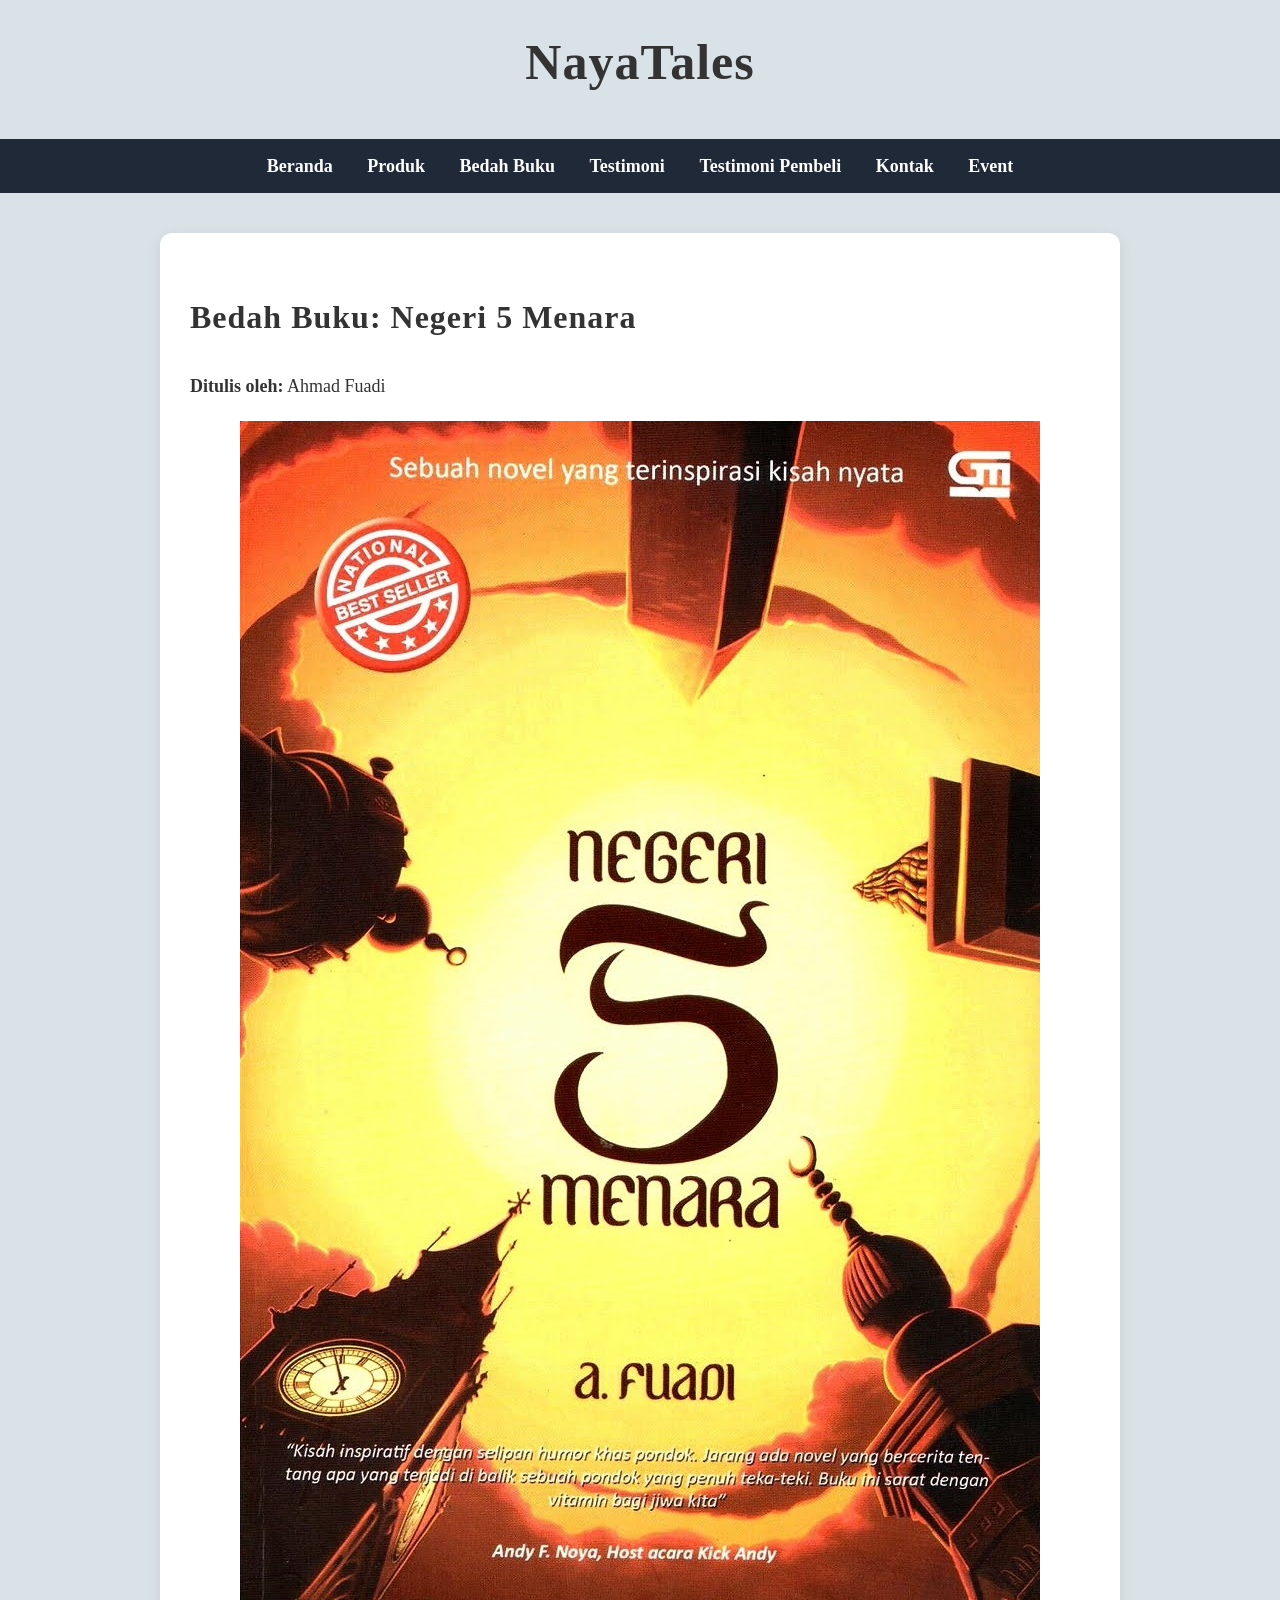
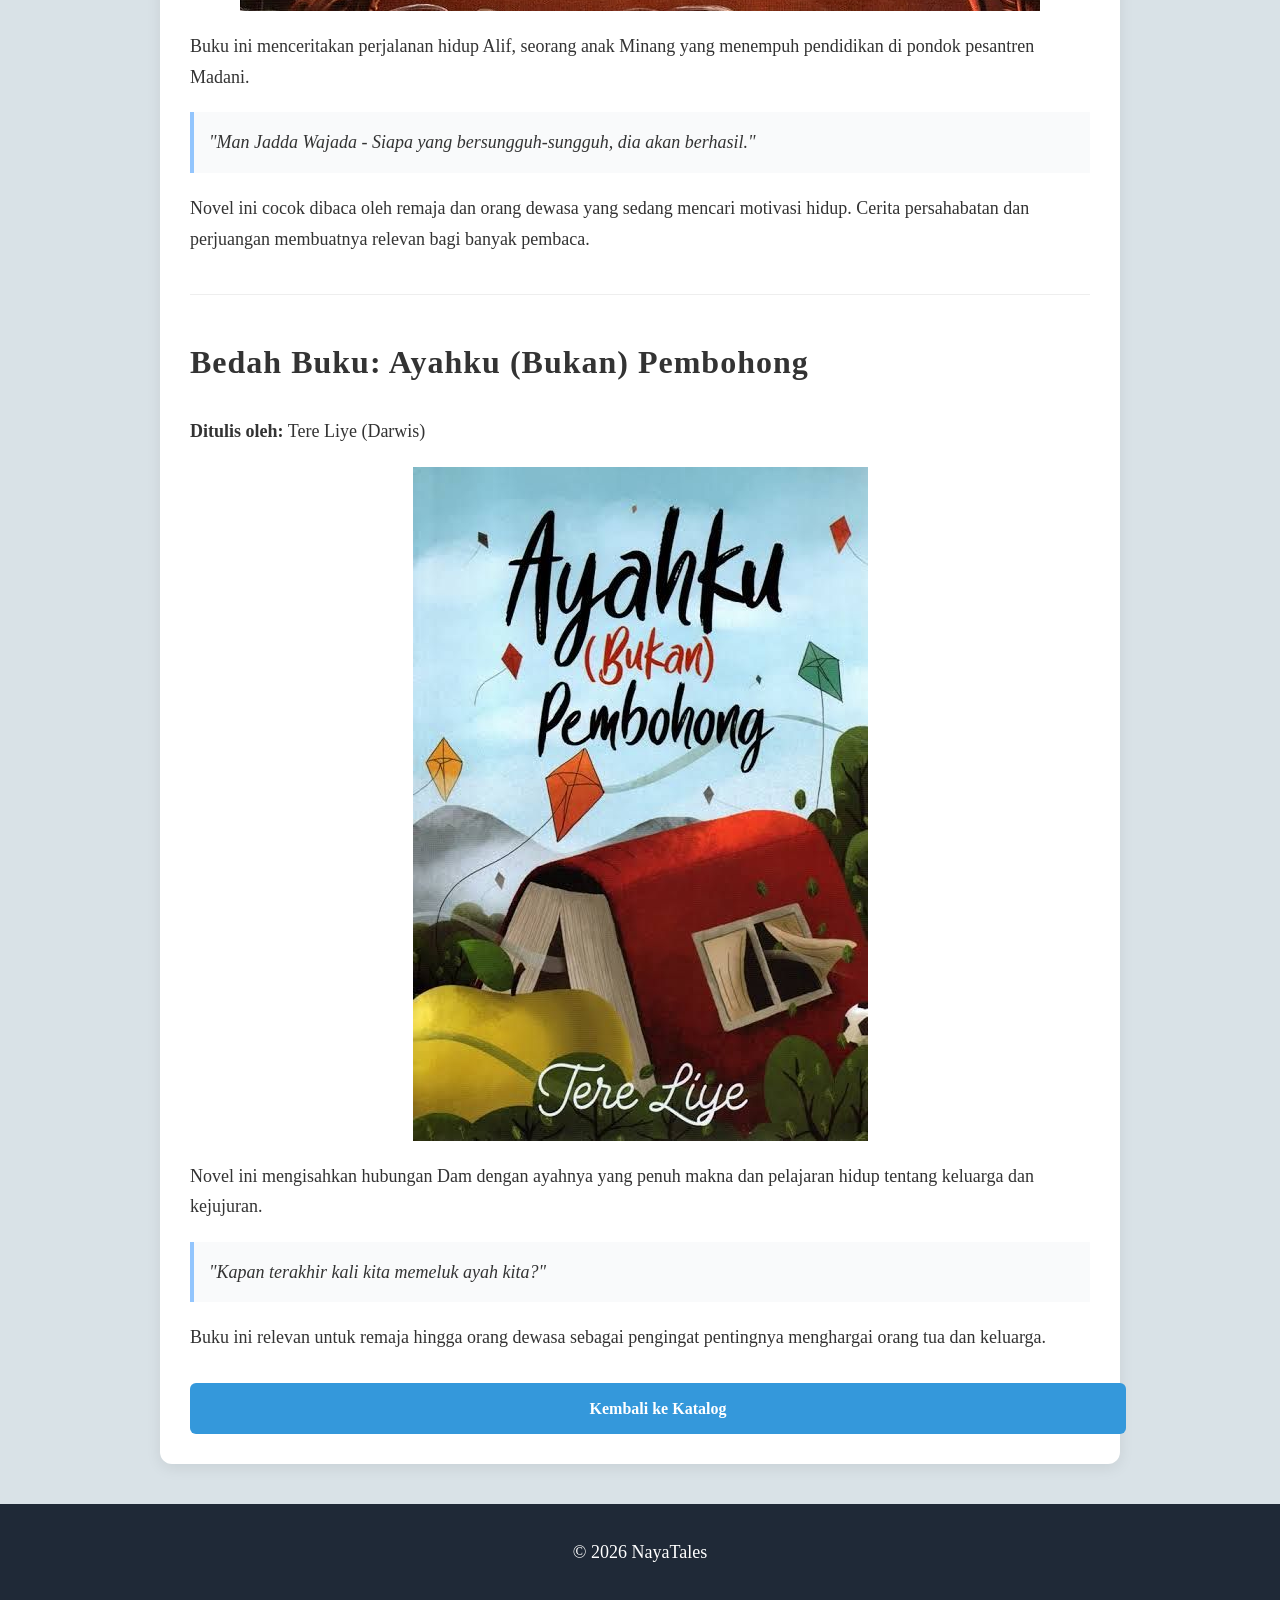
<file: bedah-buku.html>
<!DOCTYPE html>
<html lang="id">
<head>
    <meta charset="UTF-8">
    <meta name="viewport" content="width=device-width, initial-scale=1.0">
    <title>Bedah Buku - NayaTales</title>
    <link rel="stylesheet" href="style.css">
    </head>

<body>

    <header>
        <h1>NayaTales</h1>
    </header>

    <nav> 
        <a href="index.html">Beranda</a>
        <a href="produk.html">Produk</a>
        <a href="bedah-buku.html">Bedah Buku</a>
        <a href="testimoni.html">Testimoni</a>
        <a href="tampil-testimoni.html">Testimoni Pembeli</a>
        <a href="kontak.html">Kontak</a>
        <a href="event.html">Event</a>
    </nav>

    <main class="container"> <section class="artikel">
            <h2>Bedah Buku: Negeri 5 Menara</h2>
            <p class="penulis"><strong>Ditulis oleh:</strong> Ahmad Fuadi</p>
            <img src="Negeri 5 Menara.jpg" alt="Sampul Negeri 5 Menara" class="sampul" style="max-width: 100%; height: auto; display: block; margin: 20px auto;">

            <p>
                Buku ini menceritakan perjalanan hidup Alif, seorang anak Minang yang menempuh pendidikan di pondok pesantren Madani.
            </p>

            <blockquote>
                "Man Jadda Wajada - Siapa yang bersungguh-sungguh, dia akan berhasil."
            </blockquote>

            <p>
                Novel ini cocok dibaca oleh remaja dan orang dewasa yang sedang mencari motivasi hidup. Cerita persahabatan dan perjuangan membuatnya relevan bagi banyak pembaca.
            </p>
        </section>

        <hr style="margin: 40px 0; border: 0; border-top: 1px solid #eee;">

        <section class="artikel">
            <h2>Bedah Buku: Ayahku (Bukan) Pembohong</h2>
            <p class="penulis"><strong>Ditulis oleh:</strong> Tere Liye (Darwis)</p>
            <img src="Ayahku Bukan Pembohong.jpg" alt="Sampul Ayahku Bukan Pembohong" class="sampul" style="max-width: 100%; height: auto; display: block; margin: 20px auto;">

            <p>
                Novel ini mengisahkan hubungan Dam dengan ayahnya yang penuh makna dan pelajaran hidup tentang keluarga dan kejujuran.
            </p>

            <blockquote>
                "Kapan terakhir kali kita memeluk ayah kita?"
            </blockquote>

            <p>
                Buku ini relevan untuk remaja hingga orang dewasa sebagai pengingat pentingnya menghargai orang tua dan keluarga.
            </p>

            <div style="text-align: center; margin-top: 30px;">
                <a href="produk.html" class="btn-kirim">Kembali ke Katalog</a> 
                </div>
        </section>

    </main>

    <footer>
        <p>&copy; 2026 NayaTales</p>
    </footer>

</body>

</html>
</file>
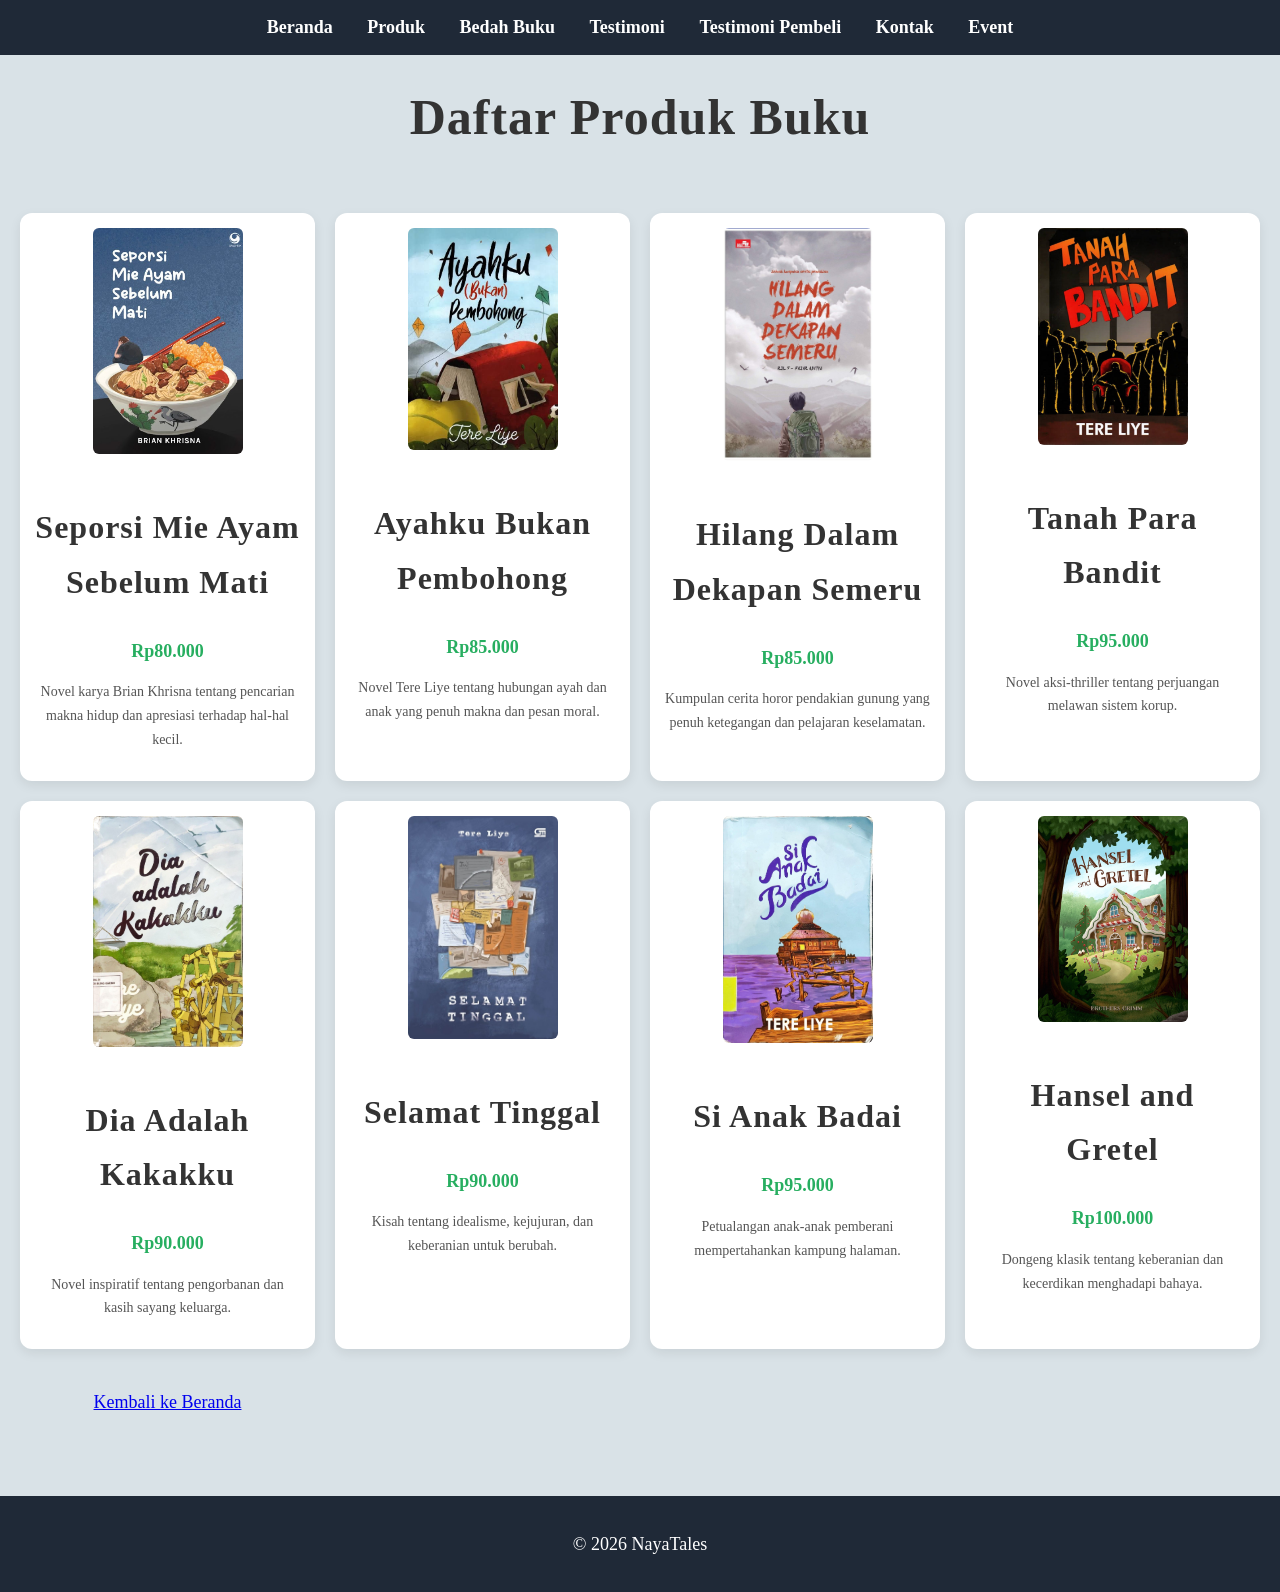
<file: produk.html>
<!DOCTYPE html>
<html lang="id">
<head>
    <meta charset="UTF-8">
    <meta name="viewport" content="width=device-width, initial-scale=1.0">
    <title>Profil Usaha Buku</title>
    <link rel="stylesheet" href="style.css">
</head>

<body>

<nav> 
    <a href="index.html">Beranda</a>
    <a href="produk.html">Produk</a>
    <a href="bedah-buku.html">Bedah Buku</a>
    <a href="testimoni.html">Testimoni</a>
    <a href="tampil-testimoni.html">Testimoni Pembeli</a>
    <a href="kontak.html">Kontak</a>
    <a href="event.html">Event</a>
</nav>

<h1>Daftar Produk Buku</h1>

<section class="daftar-produk">

    <div class="produk">
        <img src="Seporsi Mie Ayam Sebelum Mati.jpg" alt="Seporsi Mie Ayam Sebelum Mati"> 
        <h2>Seporsi Mie Ayam Sebelum Mati</h2>
        <p class="harga">Rp80.000</p>
        <p class="deskripsi">Novel karya Brian Khrisna tentang pencarian makna hidup dan apresiasi terhadap hal-hal kecil.</p>
    </div>

    <div class="produk">
        <img src="Ayahku Bukan Pembohong.jpg" alt="Ayahku Bukan Pembohong">
        <h2>Ayahku Bukan Pembohong</h2>
        <p class="harga">Rp85.000</p>
        <p class="deskripsi">Novel Tere Liye tentang hubungan ayah dan anak yang penuh makna dan pesan moral.</p>
    </div>

    <div class="produk">
        <img src="Hilang Dalam Dekapan Semeru.jpg" alt="Hilang Dalam Dekapan Semeru">
        <h2>Hilang Dalam Dekapan Semeru</h2>
        <p class="harga">Rp85.000</p>
        <p class="deskripsi">Kumpulan cerita horor pendakian gunung yang penuh ketegangan dan pelajaran keselamatan.</p>
    </div>

    <div class="produk">
        <img src="Tanah Para Bandit.jpg" alt="Tanah Para Bandit">
        <h2>Tanah Para Bandit</h2>
        <p class="harga">Rp95.000</p>
        <p class="deskripsi">Novel aksi-thriller tentang perjuangan melawan sistem korup.</p>
    </div>

    <div class="produk">
        <img src="Dia adalah Kakakku.jpg" alt="Dia Adalah Kakakku">
        <h2>Dia Adalah Kakakku</h2>
        <p class="harga">Rp90.000</p> 
        <p class="deskripsi">Novel inspiratif tentang pengorbanan dan kasih sayang keluarga.</p>
    </div>

    <div class="produk">
        <img src="Selamat Tinggal.jpg" alt="Selamat Tinggal">
        <h2>Selamat Tinggal</h2>
        <p class="harga">Rp90.000</p>
        <p class="deskripsi">Kisah tentang idealisme, kejujuran, dan keberanian untuk berubah.</p>
    </div>

    <div class="produk">
        <img src="Si Anak Badai.jpg" alt="Si Anak Badai">
        <h2>Si Anak Badai</h2>
        <p class="harga">Rp95.000</p>
        <p class="deskripsi">Petualangan anak-anak pemberani mempertahankan kampung halaman.</p>
    </div>

    <div class="produk">
        <img src="Hansel and Gretel.jpg" alt="Hansel and Gretel">
        <h2>Hansel and Gretel</h2>
        <p class="harga">Rp100.000</p>
        <p class="deskripsi">Dongeng klasik tentang keberanian dan kecerdikan menghadapi bahaya.</p>
    </div>

    <p style="text-align:center;">
        <a href="index.html">Kembali ke Beranda</a>
    </p>

</section>

<footer>
    <p>&copy; 2026 NayaTales</p>
</footer>

</body>

</html>
</file>
<file: style.css>
/* ===== RESET DASAR ===== */
body {
  margin: 0;
  padding: 0;
  background-color: rgb(217, 226, 231);
  font-family: 'Georgia', serif;
  font-size: 18px;
  line-height: 1.7;
  color: #333;
}

/* ===== NAVBAR ===== */
nav {
  background-color: #1f2937;
  padding: 12px 0;
  text-align: center;
  position: sticky; /* Menu tetap di atas saat di-scroll */
  top: 0;
  z-index: 1000;
}

nav a {
  color: white;
  text-decoration: none;
  margin: 0 15px;
  font-weight: bold;
  transition: 0.3s;
}

nav a:hover {
  color: #93c5fd;
}


/* ===== JUDUL ===== */
h1, h2, h3 {
  font-family: "Just Another Hand", cursive;
  letter-spacing: 1px;
}

h1 {
  text-align: center;
  font-size: 50px;
  margin-top: 20px;
}

h2 {
  font-size: 32px;
}

/* ===== CONTAINER UTAMA (Box Putih) ===== */
.container {
  max-width: 900px;
  margin: 40px auto;
  background: white;
  padding: 30px;
  border-radius: 12px;
  box-shadow: 0 4px 15px rgba(0,0,0,0.08);
}

/* ===== KONTAK & EVENT GRID (Dua Kolom) ===== */
.contact-grid {
  display: grid;
  grid-template-columns: 1fr 1.2fr;
  gap: 30px;
  margin-top: 20px;
}

.info-box {
  background-color: #f0f7ff;
  padding: 20px;
  border-radius: 10px;
  border-left: 5px solid #3498db;
}

.info-item h3 {
  margin-bottom: 5px;
  color: #1f2937;
  font-size: 24px;
}

.info-item p {
  margin-top: 0;
  margin-bottom: 15px;
  font-size: 16px;
}

/* ===== PRODUK GRID ===== */
.daftar-produk {
  display: grid;
  grid-template-columns: repeat(auto-fit, minmax(250px, 1fr));
  gap: 20px;
  padding: 20px;
}

.produk {
  background-color: #fff;
  border-radius: 12px;
  padding: 15px;
  text-align: center;
  box-shadow: 0 4px 12px rgba(0,0,0,0.08);
  transition: 0.3s ease;
}

.produk:hover {
  transform: translateY(-5px);
}

.produk img {
  width: 150px;
  height: auto;
  border-radius: 6px;
  margin-bottom: 10px;
}

.harga {
  font-weight: bold;
  color: #27ae60;
  margin: 8px 0;
}

.deskripsi {
  font-size: 14px;
  color: #555;
}

/* ===== FORM & INPUT ===== */
form label {
  display: block;
  margin-top: 12px;
  font-weight: bold;
}

form input,
form textarea {
  width: 100%;
  padding: 10px;
  margin-top: 6px;
  margin-bottom: 15px;
  border-radius: 6px;
  border: 1px solid #ccc;
  font-family: inherit;
  box-sizing: border-box;
}

form input:focus,
form textarea:focus {
  outline: none;
  border-color: #3498db;
}

/* ===== TOMBOL UMUM & VARIASI BIRU EVENT ===== */
.btn-kirim, form button {
  color: white;
  padding: 12px 18px;
  border: none;
  border-radius: 6px;
  cursor: pointer;
  width: 100%;
  font-weight: bold;
  font-size: 16px;
  transition: 0.3s;
  display: inline-block;
  text-align: center;
  text-decoration: none;
}

/* Warna Default Tombol */
.btn-kirim, form button {
  background-color: #3498db;
}

.btn-kirim:hover, form button:hover {
  filter: brightness(90%);
  transform: translateY(-2px);
}

/* Variasi Biru untuk Event (Bisa dipakai di HTML) */
.btn-biru-cerah { background-color: #3498db; } /* Event 1 */
.btn-biru-navy { background-color: #1e3a8a; }   /* Event 2 */
.btn-biru-langit { background-color: #60a5fa; } /* Event 3 */

/* ===== ARTIKEL & BLOCKQUOTE ===== */
blockquote {
  font-style: italic;
  padding: 15px;
  margin: 20px 0;
  border-left: 4px solid #93c5fd;
  background-color: #f9fafb;
}

/* ===== FOOTER ===== */
footer {
  text-align: center;
  padding: 15px;
  margin-top: 40px;
  background-color: #1f2937;
  color: white;
}

/* ===== RESPONSIVE (HP) ===== */
@media (max-width: 768px) {
  .contact-grid {
    grid-template-columns: 1fr;
  }
  .container {
    margin: 20px;
    width: auto;
  }
}

/* Taruh di bagian paling bawah file CSS */

.konfirmasi {
  max-width: 800px;
  margin: 60px auto;
  background: white;
  padding: 50px 30px;
  border-radius: 12px;
  box-shadow: 0 4px 15px rgba(0,0,0,0.08);
  text-align: center;
}

.konfirmasi h2 {
  font-family: 'Georgia', serif;
  font-size: 20px;
  color: #555;
  margin-bottom: 30px;
}

.konfirmasi a {
  display: inline-block;
  background-color: #3498db;
  color: white;
  padding: 12px 25px;
  text-decoration: none;
  border-radius: 6px;
  font-weight: bold;
  margin: 10px 0;
  transition: 0.3s;
  min-width: 250px;
}

.konfirmasi a:hover {
  filter: brightness(90%);
  transform: translateY(-2px);
}
</file>
